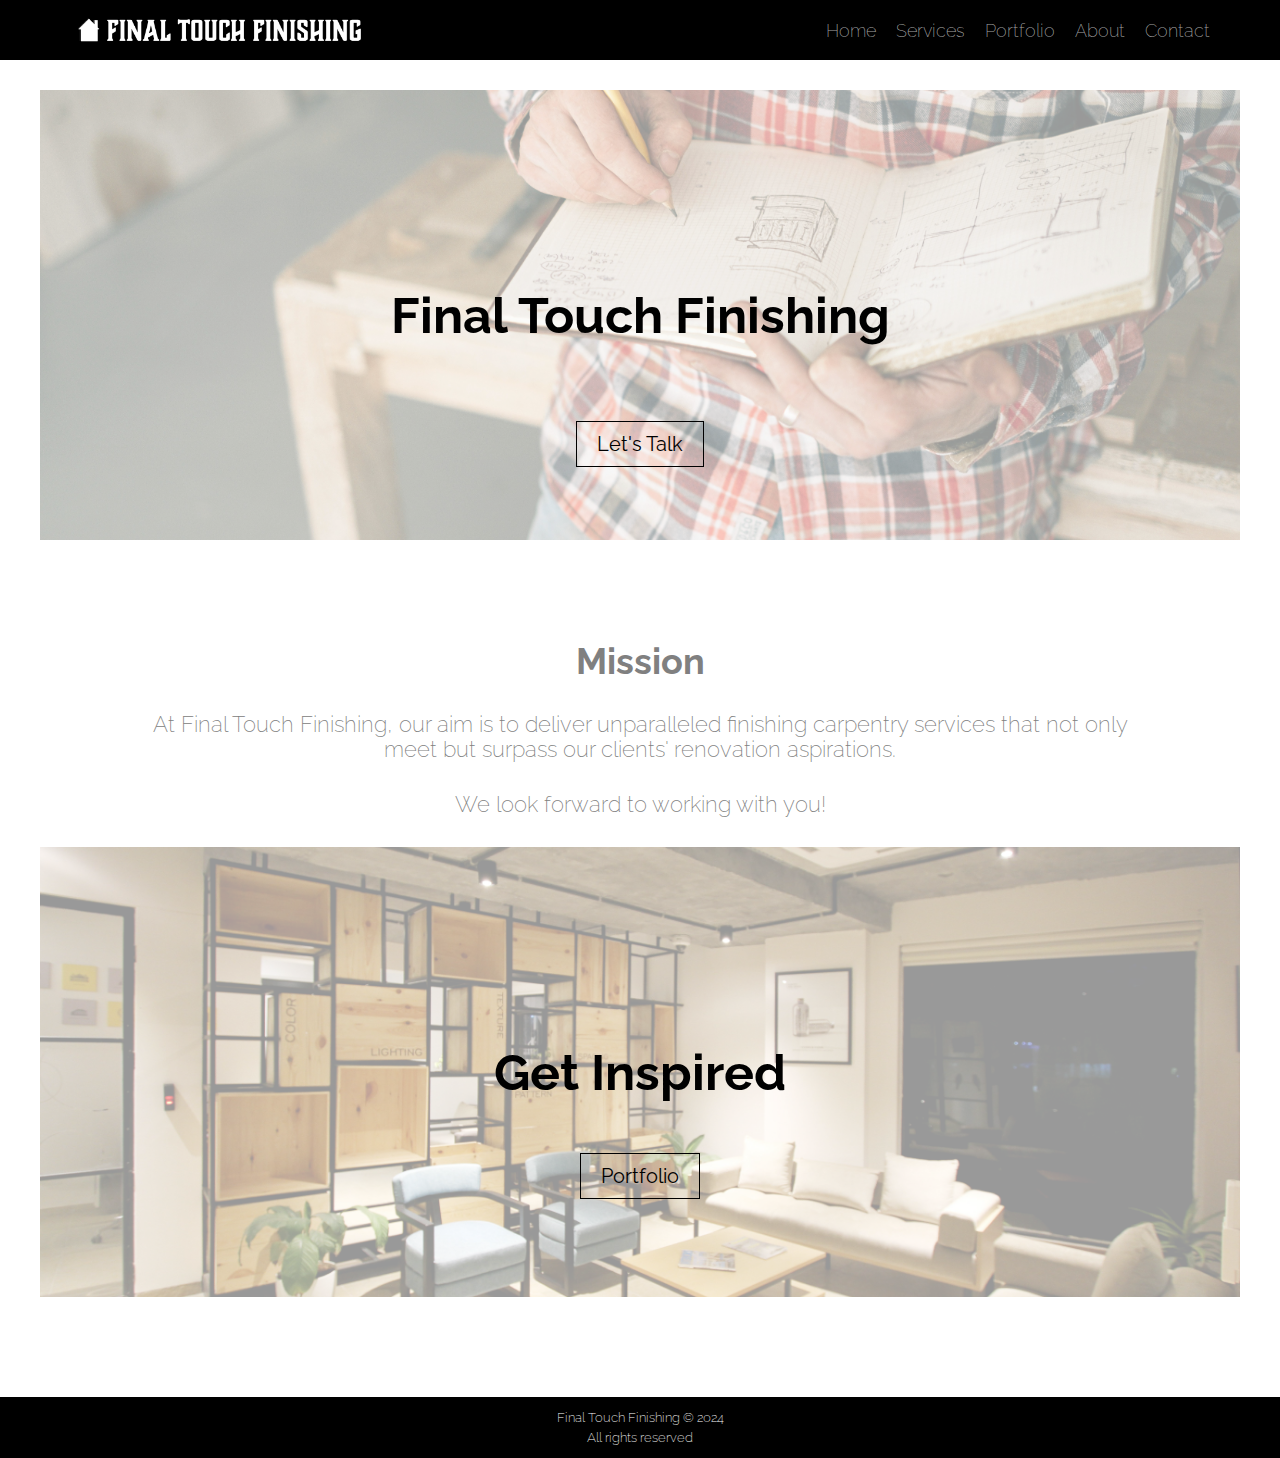
<file: index.html>
<!DOCTYPE html>
<html lang="en">
<head>
    <meta charset="UTF-8">
    <meta name="viewport" content="width=device-width, initial-scale=1.0">
    <title>Final Touch Finishing</title>
    <link rel="stylesheet" href="./css/style.css">
    <link rel="icon" href="images/logo-png.png" > 
</head>
<body>
    <special-header></special-header>

    <div class="image-container">
        <img class = "banner" src="images/drawing.jpg" alt="image">
        <div class="overlay-text">
          Final Touch Finishing
        </div>
        <a href="contact.html" class="jump-top">Let's Talk</a>
    </div>



    <h1 class = "text">Mission</h1>
    <p>At Final Touch Finishing, our aim is to deliver unparalleled 
        finishing carpentry services that not only meet but surpass our
         clients' renovation aspirations.
    </p>
    <p class = "bottom-para">We look forward to working with you!
    </p>


    <div class="image-container">
        <img class = "banner" src="images/dark living room.jpg" alt="image">
        <div class="overlay-text">
          Get Inspired
        </div>
        <a href="portfolio.html" class="jump">Portfolio</a>
    </div>

    <special-footer></special-footer>

   
    <script src="main.js"></script> 
</body>
</html>
</file>
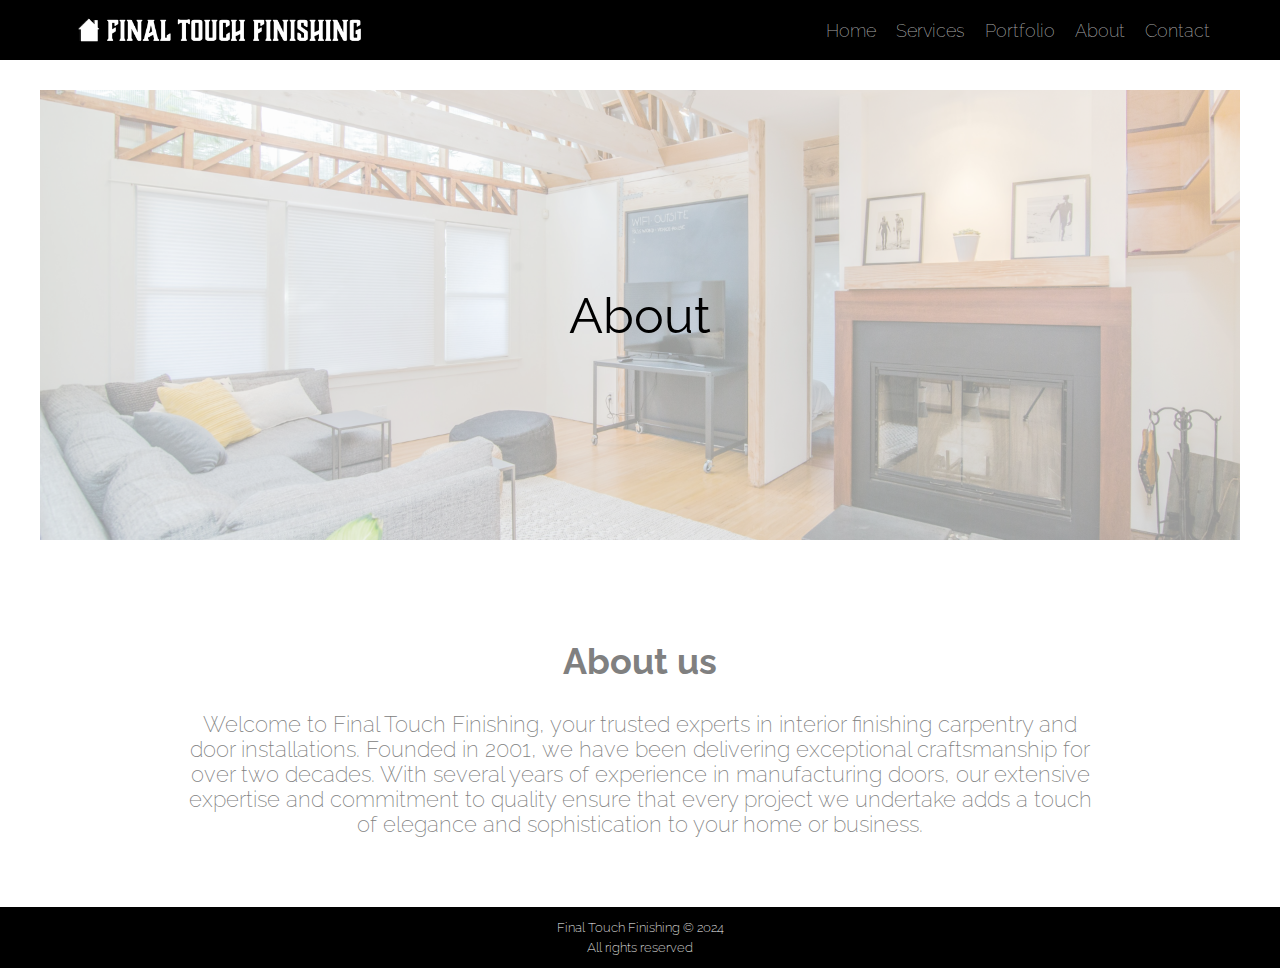
<file: about.html>
<!DOCTYPE html>
<html lang="en">
<head>
    <meta charset="UTF-8">
    <meta name="viewport" content="width=device-width, initial-scale=1.0">
    <title>About</title>
    <link rel="stylesheet" href="./css/style.css"> 
    <link rel="stylesheet" href="./css/about.css">
    <link rel="icon" href="images/logo-png.png" > 
</head>
<body>
    <special-header></special-header>

    <div class="image-container">
        <img class = "banner" src="images/living_room.jpg" alt="image">
        <div class="overlay-text">
          About
        </div>
    </div>

    <h1 class = "text">About us</h1>
    <p>
        
    Welcome to Final Touch Finishing, your trusted experts in interior finishing 
    carpentry and door installations. Founded in 2001, we have been delivering 
    exceptional craftsmanship for over two decades. With several years of experience
    in manufacturing doors, our extensive expertise and commitment to quality ensure
    that every project we undertake adds a touch of elegance and sophistication to
    your home or business.

    </p>

    <script src="main.js"></script> <!-- Link to the JavaScript file -->
    <special-footer></special-footer>
   
</body>
</html>
</file>
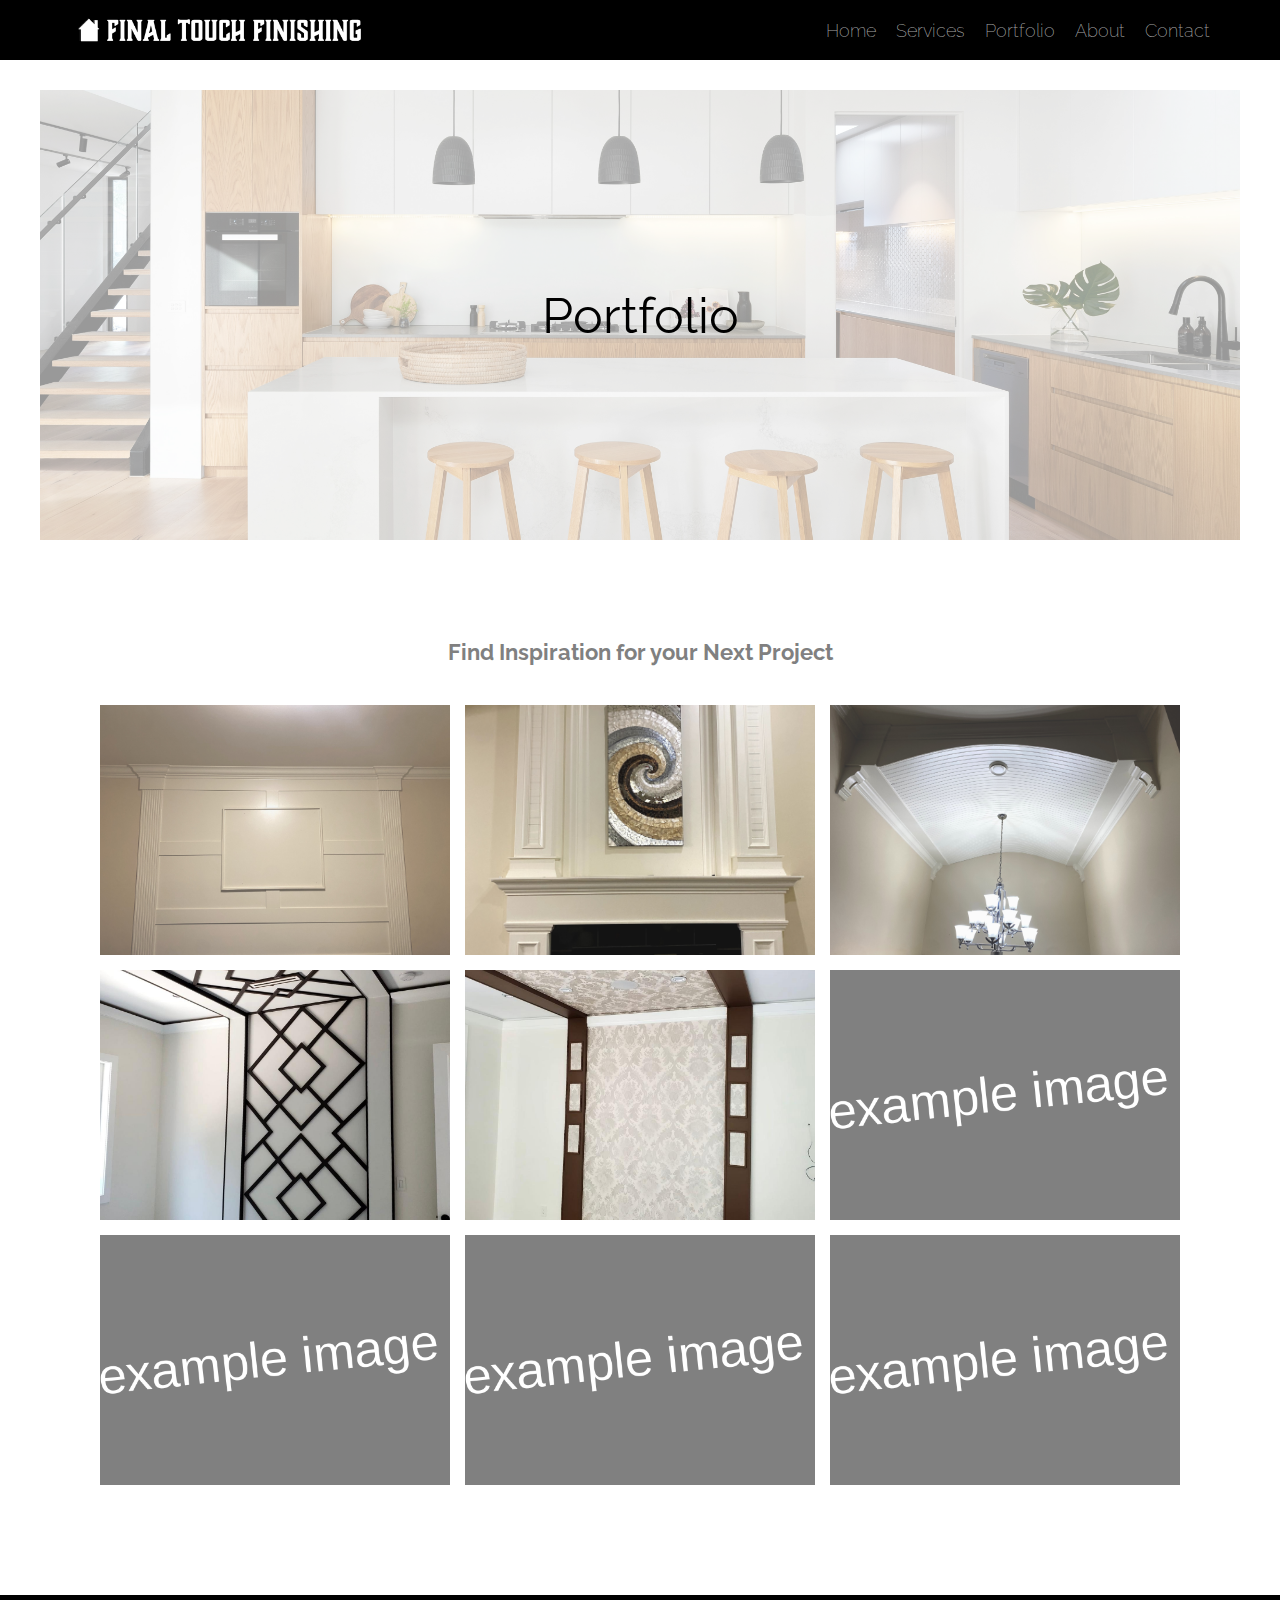
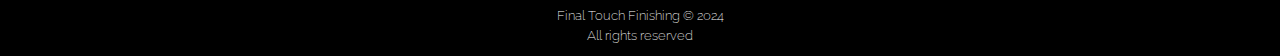
<file: portfolio.html>
<!DOCTYPE html>
<html lang="en">
<head>
    <meta charset="UTF-8">
    <meta name="viewport" content="width=device-width, initial-scale=1.0">
    <title>Portfolio</title>
    <link rel="stylesheet" href="./css/style.css"> 
    <link rel="stylesheet" href="./css/portfolio.css"> 
    <link rel="icon" href="images/logo-png.png" > 
</head>
<body>
    <special-header></special-header>

    <div class="image-container">
        <img class = "banner" src="images/kitchen.jpg" alt="image">
        <div class="overlay-text">
          Portfolio
        </div>
    </div>
    <p class = "text">Find Inspiration for your Next Project</p>

    <div class="photo-grid">

    <div class = "photo-container">

        <div class = "image"><img src = "images/IMG_0036.jpeg"></div>
        <div class = "image"><img src = "images/IMG_0039.jpeg"></div>
        <div class = "image"><img src = "images/IMG_0040.jpeg"></div>
        <div class = "image"><img src = "images/wall_decor.jpeg"></div>
        <div class = "image"><img src = "images/wall.jpeg"></div>
        <div class = "image"><img src = "images/tester.png"></div>
        <div class = "image"><img src = "images/tester.png"></div>
        <div class = "image"><img src = "images/tester.png"></div>
        <div class = "image"><img src = "images/tester.png"></div>
        
    </div>

    <div class = "popup">
        <span>&times;</span>
        <img src = "images/tester.png" alt = "">
    </div>

    </div>  

    <script>
        document.querySelectorAll('.photo-container img').forEach(image=>{
            image.onclick = () =>{
                document.querySelector('.popup').style.display = 'flex';
                document.querySelector('.popup img').src = image.getAttribute('src');
            }
        });

        document.querySelector('popup span').onclick = () =>{
            document.querySelector('.popup').style.display = 'none';

    }
    </script>
   

    <special-footer></special-footer>
    <script src="main.js"></script> 

</body>
</html>
</file>
<file: css/about.css>
*{
    margin: 0;
    padding: 0;
    box-sizing: border-box;
  }
  
  .image-container {
    margin-top: 30px;
      overflow-y: auto;
      overflow-x: hidden;
      perspective: 10px;
      display: grid;
      place-items: center;
      margin-bottom: 100px;
    }
  
    .banner{
      width: 1200px;
      height: 450px;
      opacity: 0.4;
      top: 30px;
      object-fit: cover;
    }
  
    /* Style the overlay-text */
    .overlay-text {
      position: absolute;
      top: 50%; /* Adjust this value to vertically center the text */
      left: 50%; /* Adjust this value to horizontally center the text */
      transform: translate(-50%, -50%); 
      color: black; 
      padding: 10px 20px; 
      font-size: 50px; 
      text-align: center; 
      font-weight: bolder;
    }
  
    .text{
      text-align: center;
      margin-bottom: 10px;
      object-fit: cover;

    }

    p{
        font-size: larger;
        text-align: center;
        font-weight: 200;
        max-width: 1000px;
        margin-left: auto;
        margin-right: auto;
        margin-top: 30px;
        margin-bottom: 70px;
        padding-left: 40px;
        padding-right: 40px;
    }
</file>
<file: css/portfolio.css>
*{
  margin: 0;
  padding: 0;
  box-sizing: border-box;
}

.image-container {
  margin-top: 30px;
    overflow-y: auto;
    overflow-x: hidden;
    perspective: 10px;
    display: grid;
    place-items: center;
  }

  .banner{
    width: 1200px;
    height: 450px;
    opacity: 0.4;
    top: 30px;
    object-fit: cover;
  }

  /* Style the overlay-text */
  .overlay-text {
    position: absolute;
    top: 50%; 
    left: 50%; 
    transform: translate(-50%, -50%); 
    color: black; 
    padding: 10px 20px; 
    font-size: 50px; 
    text-align: center; 
    font-weight: bolder;
  }

  .text{
    text-align: center;
    margin-top: 100px;
    margin-bottom: 30px;
    font-weight: bold;
    font-size: larger;
    object-fit: cover;
  }

  .photo-grid{
    position: relative;
    min-height: 100vh;
  }

  .photo-grid .photo-container{
    display: flex;
    flex-wrap: wrap;
    gap:15px;
    justify-content: center;
    padding: 10px;
    margin-bottom: 50px; 
  }

  .photo-grid .photo-container .image{
    height: 250px;
    width: 350px;
    overflow: hidden;

  }

  .photo-grid .photo-container .image img{
    height: 100%;
    width: 100%;
    object-fit: cover;
    transition: .2s linear;
  }

  .photo-grid .photo-container .image:hover img{
    transform: scale(1.1);
  }

  .photo-grid .popup{
    position: fixed;
    top: 0;
    left: 0;
    height: 100%;
    width: 100%;
    z-index: 100;
    display: none;
    justify-content: center;
    background: rgba(0, 0, 0, 0.8);
    padding: 20px;
    box-sizing: border-box;
  }

  .photo-grid .popup span{
    position: absolute;
    top:80px;
    right:10px;
    z-index: 100;
  }

  .photo-grid .popup img{
    position: absolute;
    top: 50%;
    left: 50%;
    transform: translate(-50%,-50%);
    object-fit: contain;
    max-width: 90%;
    max-height: 90%;
  }

  /* mobile device or tablet formatting */
  @media (max-width:768px) {
    .photo-grid .popup img{
      margin-top: 50px;
      width: 80%;
      height: 80%;
      object-fit: contain;
    }
    
  }
</file>
<file: css/style.css>
@import url('https://fonts.googleapis.com/css2?family=Raleway:ital,wght@0,100..900;1,100..900&display=swap');
/* Reset and remove all default padding */
*{
    margin: 0;
    padding: 0;
    border:0;
    outline:0;
    text-decoration: none;
    list-style: none;
    box-sizing: border-box;
}
a {
  text-decoration: none;
  color: inherit;
}

body{
    font-family: "Raleway", sans-serif;
    font-optical-sizing: auto;
    font-weight: 200;
    font-style: normal;
    font-size: large;
    color: #808080;
    /* min-height: 5000px; */
    padding-top: 60px;
}
.container{
  width: var(--container-width-lg);
  margin: 0 auto;
}
/*Header content */
.header{
  background-color: black;
  position: fixed;
  width: 100%;
  height: auto;
  top: 0;
  z-index: 1000; 
}
.header__content{
  display: flex;
  align-items: center;
  justify-content: space-between;
  min-height: 60px; 
  max-width: 1200px; 
  margin: 0 auto;
  padding: 0 30px;
}

.logo__img{
  display: block;
  width: 300px;
  height: auto;
  align-items: flex-start;
}

.nav__list{
  display: flex;
  column-gap: 40px;
}

.nav__link{
  color: rgba(220,220,220,0.75);
  transition: all 0.4s;
}
.active{
  color:black;
}

.nav__link:hover,.nav__link:focus{
  color: rgba(220,220,220,1);
}

/*footer*/
.footer {
  text-align: center; /* Center the text in the footer */
}

.footerBottom{
  background-color: #000;
  padding: 8px;
  text-align: center;
}
.footerBottom p{
  color: white;
  margin-top: 5px;
  margin-bottom: 5px;
  font-size: small;
}

/*Media Queries to make website responsive for smaller screen*/
@media(max-width : 550px) {
  .header__content{
    flex-direction: column;
    padding: 25px 0;
    row-gap: 18px;
    align-items: center;
  }
  
}
.nav__list {
    column-gap: 20px;
}

/* banner images styled*/
.image-container {
  margin-top: 30px;
    overflow-y: auto;
    overflow-x: hidden;
    perspective: 10px;
    display: grid;
    place-items: center;
    margin-bottom: 100px;
  }

  .banner{
    width: 1200px;
    height: 450px;
    opacity: 0.4;
    top: 30px;
    object-fit: cover;
  }

  /* Style the overlay-text */
  .overlay-text {
    position: absolute;
    top: 50%; 
    left: 50%; 
    transform: translate(-50%, -50%); 
    color: black; 
    padding: 10px 20px; 
    font-size: 50px; 
    text-align: center; 
    font-weight: 700;
  }

  .text{
    text-align: center;
    margin-bottom: 10px;
    object-fit: cover;
  }

  p{
    font-size: larger;
    text-align: center;
    font-weight: 200;
    max-width: 1000px;
    margin-left: auto;
    margin-right: auto;
    margin-top: 30px;
    margin-bottom: 30px;
}

.bottom-para{
  margin-bottom: 30px;

}


  /* Style text to jump to different parts of webpage */
  .jump {
    position: absolute;
    top: 73%; 
    left: 50%; 
    transform: translate(-50%, -50%); 
    color: black; 
    padding: 10px 20px; 
    font-size: 20px;  
    font-weight: 400;
    border: 1.5px solid black; 
    text-decoration: none; 
    transition: all 0.3s ease; 
}


  /* Style text to jump to different parts of webpage */
  .jump-top {
    position: absolute;
    top: 73%; 
    left: 50%; 
    transform: translate(-50%, -50%); 
    color: black; 
    padding: 10px 20px; 
    font-size: 20px;  
    font-weight: 400;
    border: 1.5px solid black; 
    text-decoration: none; 
    transition: all 0.3s ease; 
    margin-top: 25px;
}

.jump-top:hover,
.jump:hover {
    background-color: black;
    color: white;
}
</file>
